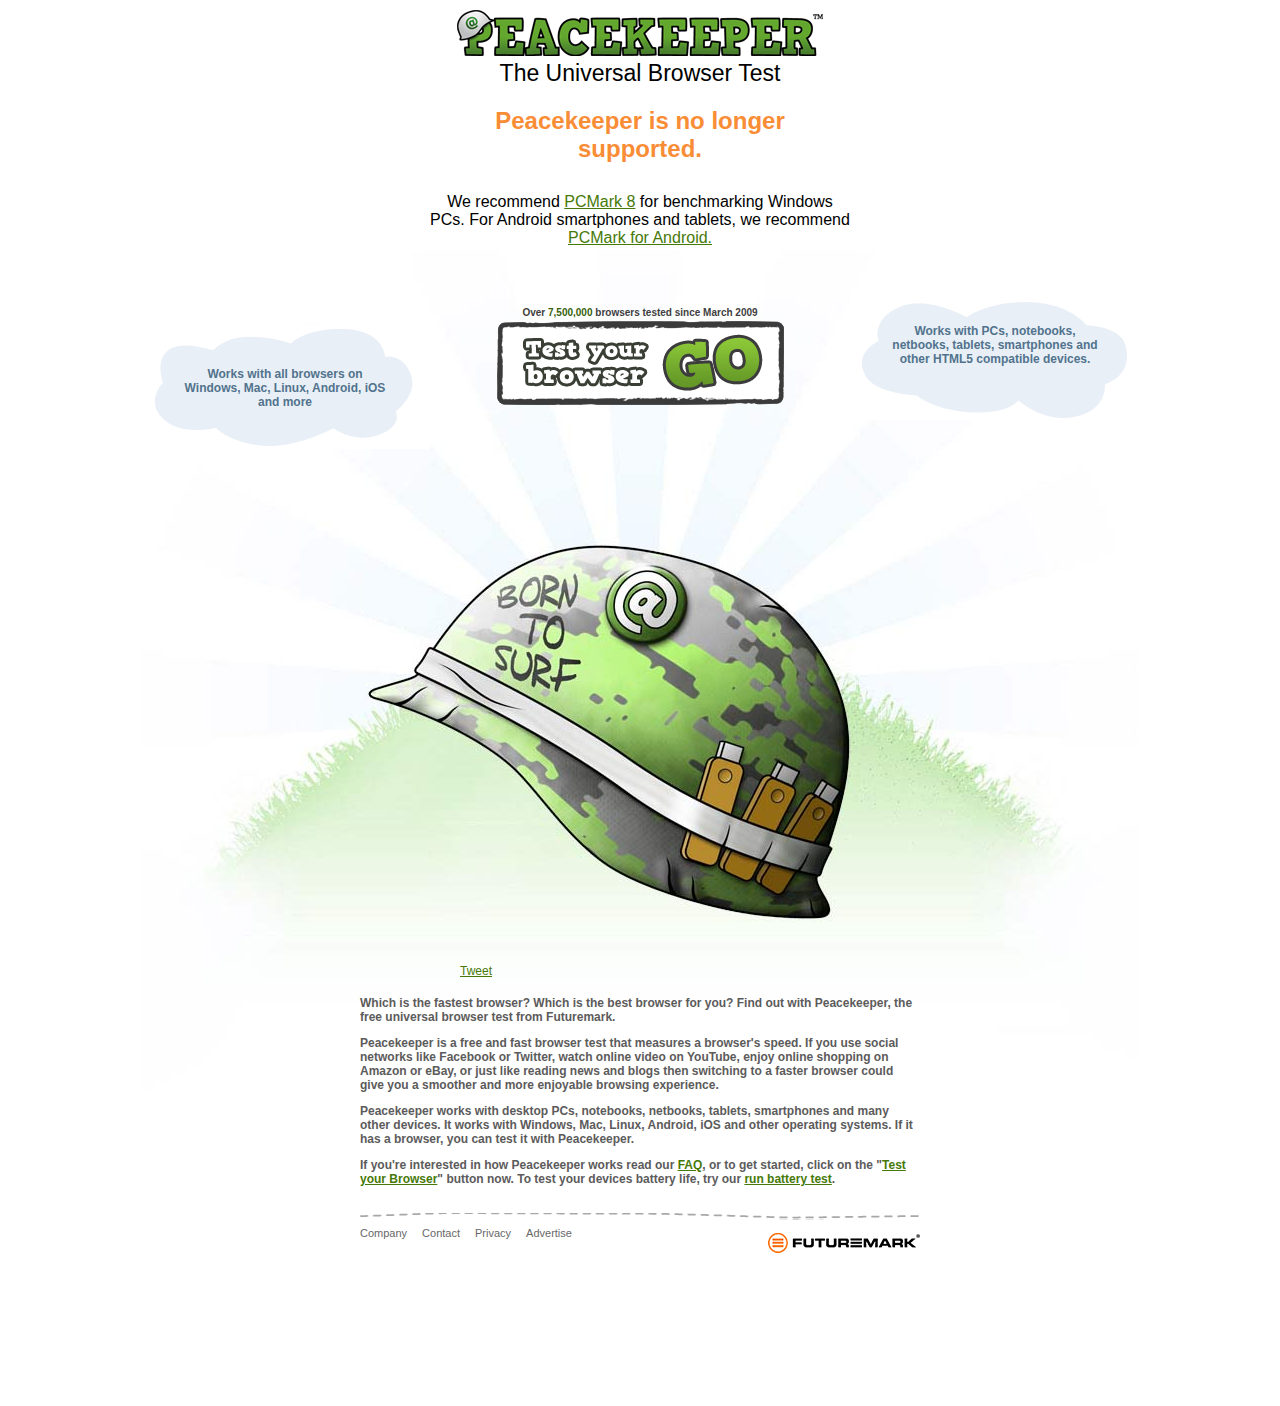
<file: index.html>
<!doctype html>
<html lang="en" itemscope itemtype="http://schema.org/Product">
<head>
  <meta charset="utf-8">
  <title>Peacekeeper - free universal browser test for HTML5 from Futuremark</title>
  <meta name="description" content="See which HTML5 browser is the fastest browser with this free browser speed test. Test your PC, smartphone or tablet. Works with any browser on any device.">
  <meta name="author" content="Futuremark">
  <meta name="viewport" content="width=1000">
	
  <link rel="stylesheet" href="css/application-style2.css">
  <link rel="stylesheet" href="css/jquery-ui-smoothness/jquery-ui-1.8.13.custom.css">
	<script src="js/libs/jquery-1.6.4.min.js"></script>
	<script src="js/libs/jquery-ui-1.8.13.custom.min.js"></script>
	<script src="js/peacekeeper.js"></script>
  <meta itemprop="name" content="Peacekeeper">
  <meta itemprop="description" content="Which is the fastest browser? Find out with Peacekeeper">
  <meta property="og:title" content="Peacekeeper - free universal browser test for HTML5 from Futuremark"/>
  <meta property="og:type" content="browser test"/>
  <meta property="og:url" content="http://peacekeeper.futuremark.com/"/>
  <meta property="og:image" content="http://peacekeeper.futuremark.com/images/v2/facebook-helmet.jpg"/>
  <meta property="og:site_name" content="Peacekeeper"/>
  <meta property="og:description" content="See which HTML5 browser is the fastest browser with this free browser speed test. Test your PC, smartphone or tablet. Works with any browser on any device."/>
  
		
    
    <script src="http://java.com/js/deployJava.js"></script>
		<style>
		body {
			background: url(images/v2/bg.jpg) no-repeat center 250px;
    }
    </style>
    <script type="text/javascript">
  
      function toggleSingleMenu()
      {
        if ($("#single-test-menu").is(":visible"))
        {
          $("#single-test-menu").fadeOut();
        } else {
          $("#single-test-menu").fadeIn();
        }
      }
  
      function runSingleTest()
      {
      
        var testName = $("#single-test-name").val();
      
        var url = "";
        if (testName == "all")
        {
          var repeat = $("#repeat").is(":checked");
          url = "run.action.php?repeat=" + repeat;
        } else {
          var suiteName = testName.replace(/\-.*/i, "");
          var testName = testName.replace(/.*\-/i, "");
          var repeat = $("#repeat").is(":checked");
          url = "run.action.php?debug=true&repeat=" + repeat + "&forceSuiteName=" + suiteName + "&forceTestName=" + testName;
        }
        
        $("#single-test-form").attr("action", url).submit();
      
      }
      
      function startBatteryTest() {

        $("#battery-test-dialog").load("ajax/startBatteryTest.action");

      }

      function openBatteryTestDialog() {
      
        $("#battery-test-dialog").dialog({
          modal: true,
          width: 400,
          resizable: false
        });		
      
      }
      
      /**
       * Start benchmark.
       */
      function go() 
      {
      
        if ($("#analyze-enabled").is(":checked"))
        {
          window.location = "scan.action.php";
        } else {
          window.location = "run.action.php";
        }
      
      }
  
      $(document).ready(function() {
      
        $("body").addClass("front");
      
        // Do cookie check.
        var cookieEnabled = (navigator.cookieEnabled) ? true : false;
        if (typeof(navigator.cookieEnabled) == "undefined" && !cookieEnabled) { 
          document.cookie = "testcookie"
          cookieEnabled = (document.cookie.indexOf("testcookie") != -1) ? true : false;
        }
    
        if (!cookieEnabled) {
          $("#cookieError").show();
        } else {
          $("#startButton").show();
        }

        // Init scan.
//        jQuery.calico.setDebug(false, true);
//        var status = jQuery.calico.checkSystemInfoScanSupport();
//        if (status.supported)
//        {
//          jQuery("#scan-supported").show();
//        } else if (status.siScanNotSupportedJavaPluginMissing) {
//          jQuery("#scan-not-supported").show();
//        } else {
//          jQuery("#scan-not-supported").show();
//        }
        
      });


    </script>
  
</head>
<body>

  <div id="wrapper">
    <div id="header">
      <div id="cloud-left"><p>Works with all browsers on Windows, Mac, Linux, Android, iOS and more</p></div>
      <div id="logo-area">
        <h1>
          <!--<div id="logo-beta-anchor"><img id="logo-beta" src="images/v2/beta.png" /></div>-->
          <a href="/"><img src="images/v2/pk-logo.png" /></a>
          <div class="tagline">The Universal Browser Test</div>
        </h1>
		  <div class="no-longer-supported">
			  <h2>Peacekeeper is no longer supported.</h2>
			  <p>We recommend <a href="http://www.futuremark.com/benchmarks/pcmark8">PCMark 8</a> for benchmarking Windows PCs. For Android smartphones and tablets, we recommend <a href="http://www.futuremark.com/benchmarks/pcmark-android">PCMark for Android.</a></p>
		  </div>
      </div>
      <div id="header-right">

        <div id="facebook-login-button">
          <fb:login-button onlogin="facbookLoginComplete()">Login with Facebook</fb:login-button>
        </div>
        <div id="facebook-login-status">
          Hi <span class="facebook-username"></span>! <a href="javascript:peacekeeper.openMyResults()">View your results</a>.
        </div>

        <div id="cloud-right">
          <p>Works with PCs, notebooks, netbooks, tablets, smartphones and other HTML5 compatible devices.</p>
        </div>
  
      </div>
    </div>

  	

  <script>
    var facebookAppId = '250615361649960';
  </script>

	

  <div id="battery-test-dialog" title="Battery test">
    
    <p>Peacekeeper supports a simple battery test for your device. In the battery test mode Peacekeeper will loop all the tests until the battery is depleted.
    To start a new test, just click Go and you will be presented with a result 'key' that will allow you to check your result after
    the run is complete. If you wish to view a battery result from a previous run, enter your key to the field below.</p>
    <a href="javascript:startBatteryTest()"><img class="battery-go" src="images/v2/button-go.png" /></a>
    
    <h3 class="battery-test-title">Looking for your result?</h3>
    <p>Type result key to this field to see your result</p>
    <form method="get" action="batteryResults.action.php">
      <input type="text" class="battery-input" name="key" />
      <input type="submit" class="battery-submit" value="Open result" />
    </form>

  </div>

  <script type="text/javascript"></script><noscript>
    <div id="javaScriptError" class="error" style="display:block">
      <h1>Unable to run Peacekeeper</h1>
      Your browser either does support JavaScript or it has been disabled. Peacekeeper requires a JavaScript enabled browser with cookies enabled.
    </div>
  </noscript>

    <div id="run-button-area">
      <p class="front-result-count">Over <em>7,500,000</em> browsers tested since March 2009</p>
      
        
        
      
      <div class="scan-button" id="scan-not-supported">
        <a class="run-button" href="run.action.php"><img src="images/v2/button-go.png" /></a>
      </div>
    </div>
    
    <div class="front-chart">
      <div id="front-chart-anchor">
        
        
        
        
        
      </div>
      
      
      
    </div>

    <ul id="social">
      <li id="social-fb">
      <iframe src="//www.facebook.com/plugins/like.php?href=https%3A%2F%2Fwww.facebook.com%2FFuturemark&amp;send=false&amp;layout=button_count&amp;width=450&amp;show_faces=true&amp;action=like&amp;colorscheme=light&amp;font&amp;height=21" scrolling="no" frameborder="0" style="border:none; overflow:hidden; width:450px; height:21px;" allowTransparency="true"></iframe>
      </li>
      <li id="social-twitter">
        <a href="http://twitter.com/share?text=Which%20is%20the%20fastest%20browser%3F%20Find%20out%20with%20Peacekeeper&url=http%3A%2F%2Fpeacekeeper.futuremark.com%2F" class="twitter-share-button" data-count="horizontal" data-via="FM_Peacekeeper">Tweet</a><script type="text/javascript" src="http://platform.twitter.com/widgets.js"></script>
      </li>
      <li id="social-plus">
        <g:plusone size="small" annotation="inline"></g:plusone>
        <script type="text/javascript">
          (function() {
            var po = document.createElement('script'); po.type = 'text/javascript'; po.async = true;
            po.src = 'https://apis.google.com/js/plusone.js';
            var s = document.getElementsByTagName('script')[0]; s.parentNode.insertBefore(po, s);
          })();
        </script>
    </ul>

    <div id="content">
      <p>Which is the fastest browser? Which is the best browser for you? Find out with Peacekeeper, the free universal browser test from Futuremark.</p>
      <p>Peacekeeper is a free and fast browser test that measures a browser's speed. If you use social networks like Facebook or Twitter, watch online video on YouTube, enjoy online shopping on Amazon or eBay, or just like reading news and blogs then switching to a faster browser could give you a smoother and more enjoyable browsing experience.</p>
      <p>Peacekeeper works with desktop PCs, notebooks, netbooks, tablets, smartphones and many other devices. It works with Windows, Mac, Linux, Android, iOS and other operating systems. If it has a browser, you can test it with Peacekeeper.</p>
      <p>If you're interested in how Peacekeeper works read our <a href="faq.action">FAQ</a>, or to get started, click on the "<a href="run.action.php">Test your Browser</a>" button now. To test your devices battery life, try our <a href="javascript:openBatteryTestDialog()">run battery test</a>.</p>

      <div class="clearfix" style="display:none">
        <a href="javascript:toggleSingleMenu()" class="repeat-configuration">Repeat configuration</a>
        <form method="post" id="single-test-form">
        <div id="single-test-menu" class="clearfix">
          <ul class="clearfix">
            <li>
              <select id="single-test-name">
                <option value="all">Run all tests</option>
                <option value="html5-videoVideoSupport">videoVideoSupport</option>
                <option value="html5-videoSubtitleSupport">videoSubtitleSupport</option>
                <option value="html5-videoPosterSupport">videoPosterSupport</option>
                <option value="html5-videoCodecH264">videoCodecH264</option>
                <option value="html5-videoCodecMP4">videoCodecMP4</option>
                <option value="html5-videoCodecTheora">videoCodecTheora</option>
                <option value="html5-videoCodecWebM">videoCodecWebM</option>
                <option value="html5-webglSphere">webglSphere</option>
                <option value="html5-gamingSpitfire">gamingSpitfire</option>
                <option value="html5-workerContrast01">workerContrast01</option>
                <option value="html5-workerContrast02">workerContrast02</option>
                <option value="html5-workerContrast03">workerContrast03</option>
                <option value="render-renderGrid01">renderGrid01</option>
                <option value="render-renderGrid02">renderGrid02</option>
                <option value="render-renderGrid03">renderGrid03</option>
                <option value="render-renderPhysics">renderPhysics</option>
                <option value="experimental-experimentalRipple01">experimentalRipple01</option>
                <option value="experimental-experimentalRipple02">experimentalRipple02</option>
                <option value="experimental-experimentalRipple03">experimentalRipple03</option>
                <option value="experimental-experimentalMovie">experimentalMovie</option>
                <option value="array-arrayCombined">arrayCombined</option>
                <option value="array-arrayWeighted">arrayWeighted</option>
                <option value="dom-domGetElements">domGetElements</option>
                <option value="dom-domDynamicCreationCreateElement">domDynamicCreationCreateElement</option>
                <option value="dom-domDynamicCreationInnerHTML">domDynamicCreationInnerHTML</option>
                <option value="dom-domJQueryAttributeFilters">domJQueryAttributeFilters</option>
                <option value="dom-domJQueryBasicFilters">domJQueryBasicFilters</option>
                <option value="dom-domJQueryBasics">domJQueryBasics</option>
                <option value="dom-domJQueryContentFilters">domJQueryContentFilters</option>
                <option value="dom-domJQueryHierarchy">domJQueryHierarchy</option>
                <option value="dom-domQueryselector">domQueryselector</option>
                <option value="string-stringChat">stringChat</option>
                <option value="string-stringDetectBrowser">stringDetectBrowser</option>
                <option value="string-stringFilter">stringFilter</option>
                <option value="string-stringValidateForm">stringValidateForm</option>
                <option value="string-stringWeighted">stringWeighted</option>
              </select>
            </li>
            <li><input type="checkbox" id="repeat" /> Repeat 10 times</li>
            <li class="last"><button class="std" onclick="runSingleTest()">Start</button></li>
          </dl>
          <ul>
        </div>
        </form>
      </div>

    </div>
				
	

    <div id="footer">
      <ul>
        <li><a href="http://www.futuremark.com/companyinfo/aboutus/" onclick="recordOutboundLink(this, 'Outbound Links', 'futuremark.com/aboutus');return false;">Company</a></li>
        <li><a href="http://www.futuremark.com/contactinfo/contactus/" onclick="recordOutboundLink(this, 'Outbound Links', 'futuremark.com/contactus');return false;">Contact</a></li>
        <li><a href="http://www.futuremark.com/companyinfo/legal/privacystatement/" onclick="recordOutboundLink(this, 'Outbound Links', 'futuremark.com/legal/privacystatement');return false;">Privacy</a></li>
        <li><a href="http://www.futuremark.com/companyinfo/advertising/" onclick="recordOutboundLink(this, 'Outbound Links', 'futuremark.com/advertising');return false;">Advertise</a></li> 
        <li class="fm-logo"><a href="http://www.futuremark.com/" onclick="recordOutboundLink(this, 'Outbound Links', 'futuremark.com');return false;"><img src="images/v2/fm-logo.png" /></a></li>
      </ul>
    </div>
  </div>

  <div id="my-results-dialog" title="My results"></div>
  
  <div id="fb-root"></div>
  <script src="//connect.facebook.net/en_US/all.js"></script>
  <script>
  
    if (typeof facebookAppId == "undefined")
    {
      var facebookAppId = 0;
    }
  
    FB.init({
      appId  : facebookAppId,
      status : true, // check login status
      cookie : true, // enable cookies to allow the server to access the session
      xfbml  : true, // parse XFBML
      oauth :  false // enables OAuth 2.0
    });


    var currentFbUid = 0;
    
    /**
     * Login complete after button click.
     */
    function facbookLoginComplete()
    {

      // On result page, reload page after login.
      if (window.location.toString().indexOf("results.action.php") != -1)
      {
        window.location.reload();
      } 
      // On other pages just check login status.
      else {
        checkLoginStatus();      
      }
      
    }
    
    /**
     * Check login status.
     */
    function checkLoginStatus()
    {
    
      console.log("Checking login status...");
  
      $("#facebook-login-button").hide();
      $("#facebook-login-status").hide();
      $("#facebook-login-loading").show();

      FB.getLoginStatus(function(response) {

        if (response.status == "connected") {
        
          console.log("Logged in as " + response.authResponse.userID);
          currentFbUid = response.authResponse.userID;

          FB.api('/me', function(user) {
           if(user != null) 
           {
              $("#facebook-login-button").hide();
              $("#facebook-login-status").show();
              $("#facebook-login-loading").hide();
              $(".facebook-username").text(user.name);
           } else {
              $("#facebook-login-button").show();
              $("#facebook-login-status").hide();
              $("#facebook-login-loading").hide();
           }
          });

        } else {
          console.log("Not logged in...");
          $("#facebook-login-button").show();
          $("#facebook-login-status").hide();
          $("#facebook-login-loading").hide();
        }

        if (typeof(checkLoginStatus_resultPage) != "undefined")
        {
          checkLoginStatus_resultPage();
        }
  
      });
    }
    
    checkLoginStatus();
  </script>

    <script>
        (function(i,s,o,g,r,a,m){i['GoogleAnalyticsObject']=r;i[r]=i[r]||function(){
            (i[r].q=i[r].q||[]).push(arguments)},i[r].l=1*new Date();a=s.createElement(o),
                m=s.getElementsByTagName(o)[0];a.async=1;a.src=g;m.parentNode.insertBefore(a,m)
        })(window,document,'script','//www.google-analytics.com/analytics.js','ga');

        ga('create', 'UA-1629879-17', 'auto', {'allowLinker': true});
        ga('require', 'linker');
        ga('linker:autoLink', ['futuremark.com', '3dmark.com']);      // Domains that are linked from this page.
        ga('send', 'pageview');
    </script>

  <script type="text/javascript">
//    var orbTracker = _gat._getTracker("UA-1629879-4");
//    orbTracker._trackPageview();

//    var fmNetworkTracker = _gat._getTracker("UA-1629879-7");
//    fmNetworkTracker._setDomainName("none");
//    fmNetworkTracker._setAllowLinker(true);
//    fmNetworkTracker._trackPageview();
  </script>

  <script type="text/javascript">
    function recordOutboundLink(link, category, action) 
    {
      orbTracker._trackEvent(category, action);
      $.ajax({
        url: "/?action=" + action,
        error: function()
        {
          setTimeout('document.location = "' + link.href + '"', 100);
        },
        success: function()
        {
          setTimeout('document.location = "' + link.href + '"', 100);
        }
      });
    }
  </script>

  <script src="http://clients.futuremark.com/dibbs/navigationRibbon/navigationRibbonJs"></script>

  <!-- GetSatisfaction widget -->		
  <script type="text/javascript" charset="utf-8">
    var is_ssl = ("https:" == document.location.protocol);
    var asset_host = is_ssl ? "https://s3.amazonaws.com/getsatisfaction.com/" : "http://s3.amazonaws.com/getsatisfaction.com/";
    document.write(unescape("%3Cscript src='" + asset_host + "javascripts/feedback-v2.js' type='text/javascript'%3E%3C/script%3E"));
  </script>
  <script type="text/javascript" charset="utf-8">
    var feedback_widget_options = {};
    feedback_widget_options.display = "overlay";  
    feedback_widget_options.company = "futuremark";
    feedback_widget_options.placement = "left";
    feedback_widget_options.color = "#222";
    feedback_widget_options.style = "idea";
    feedback_widget_options.product = "futuremark_peacekeeper";
    feedback_widget_options.limit = "3";
    var feedback_widget = new GSFN.feedback_widget(feedback_widget_options);
  </script>

</body>
</html>
</file>
<file: css/application-style2.css>
/* @override http://localhost:8080/peacekeeper/css/application-style2.css */

/* @override http://localhost:8080/peacekeeper/css/application-style2.css */

/* @override http://localhost:8080/peacekeeper/css/application-style2.css */

/* Layout */

body {
	margin: 0;
	padding: 0;
	font-family: Tahoma, Verdana, Arial;
	font-size: 12px;
}

a {
  color: #467908;
}

img {
  border: 0px solid transparent;
}

#wrapper {
	width: 1000px;
	margin: 0 auto;
}

/*.scan-button {*/
  /*display: none;*/
/*}*/

.std-button {
  background: none repeat scroll 0 0 white;
  border: 2px solid black;
  border-radius: 3px 3px 3px 3px;
  color: #383838;
  cursor: pointer;
}

#scan {
    width: 160px;
    margin: 0 auto;
    padding: 200px 0 100px 0;
}

#scan-supported {
  width: 290px;
  margin: 0 auto;
}

.scan-button {
  position: relative;
  z-index: 1;
}

.scan-supported-input {
  float: left;
  width: 25px;
}

.scan-supported-label {
  float: left;
  width: 145px;
}

.scan-skip-area {
  width: 290px;
  margin: 0 auto;
  text-align: center;
  padding: 0 0 100px 0;
}

#scan p {
  text-align: center;
  font-size: 10px;
  color: #585858;
}

#cloud-left {
	float: left;
	width: 290px;
	height: 125px;
	background: url(../images/v2/cloud-left.png) no-repeat top left;
}

#header-right {
  float: left;
	width: 290px;
}

#cloud-right {
	width: 290px;
	height: 139px;
	background: url(../images/v2/cloud-right.png) no-repeat left top;
}

#cloud-left p {
	padding: 30px 40px 0;
}

#cloud-right p {
	padding: 24px 40px 0;
	margin: 0;
}

#cloud-left p, #cloud-right p {
	color: #51738d;
	font-size: 12px;
	font-weight: bold;
	text-align: center;
}

#logo-area {
	float: left;
	width: 420px;
}

#logo-beta-anchor {
  position: absolute;
}

#logo-beta {
  left: 314px;
  position: absolute;
  top: 25px;
}

#logo-area h1 {
	margin: 0;
	padding: 0;
}

#logo-area .tagline {
  font-size: 23px;
  font-weight: normal;
  text-align: center;  
}

#logo-area h1 a img {
	display: block;
	width: 366px;
	margin: 10px auto 4px;
}

.front-result-count {
	color: #403e3e;
	margin: 0;
	padding: 0;	
	text-align: center;
	font-size: 10px;
	font-weight: bold;
}

.front-result-count em {
	font-style: normal;
	color: #355f0b;
}

.front #cloud-left {
  position: relative;
  top: 325px;
}

.front #cloud-right {
  position: relative;
  top: 300px;
}

#run-header #logo-area {
  width: 100%;
}

#run-header #logo-area h1 {
  float: left;
}

#run-header #logo-area img {
  width: auto;
}

#run-header #progressBarContainer {
  float: right;
  margin: 10px 0 0 0;
}

#footer {
  clear: both;
	background: url(../images/v2/hr-dashed.png) no-repeat center top;
	width: 560px;
	margin: 0 auto;
	height: 200px;
}

#footer ul {
	list-style-type: none;
	margin: 20px 0 0 0;
	padding: 20px 0 0 0;
}

#footer ul li {
	float: left;
	margin: 0 15px 0 0;
}

#footer ul li a {
	color: #676767;
	font-size: 11px;
	text-decoration: none;
}

#footer ul li.fm-logo {
	float: right;
	margin: 0;
}

/* Frontpage */

#content {
	width: 560px;
	margin: 0 auto;
	font-weight: bold;
	color: #5c5b5b;
	clear: both;
}

#battery-test-dialog {
  display: none;
}

.battery-go {
  width: 290px;
  display: block;
  margin: 0 auto;
}

.battery-test-title {
  background: url("../images/v2/hr-dashed.png") no-repeat scroll center top transparent;
  padding: 20px 0 0 0;
}

.battery-input {
  width: 240px;
  background: white;
  border: 1px solid #ccc;
}

.battery-submit {
  width: 120px;
  border: 1px solid #D4D4D4;
  color: #3A3A3A;

  background: #ffffff; /* Old browsers */
  background: -moz-linear-gradient(top,  #ffffff 0%, #f1f1f1 50%, #e1e1e1 51%, #f6f6f6 100%); /* FF3.6+ */
  background: -webkit-gradient(linear, left top, left bottom, color-stop(0%,#ffffff), color-stop(50%,#f1f1f1), color-stop(51%,#e1e1e1), color-stop(100%,#f6f6f6)); /* Chrome,Safari4+ */
  background: -webkit-linear-gradient(top,  #ffffff 0%,#f1f1f1 50%,#e1e1e1 51%,#f6f6f6 100%); /* Chrome10+,Safari5.1+ */
  background: -o-linear-gradient(top,  #ffffff 0%,#f1f1f1 50%,#e1e1e1 51%,#f6f6f6 100%); /* Opera 11.10+ */
  background: -ms-linear-gradient(top,  #ffffff 0%,#f1f1f1 50%,#e1e1e1 51%,#f6f6f6 100%); /* IE10+ */
  background: linear-gradient(top,  #ffffff 0%,#f1f1f1 50%,#e1e1e1 51%,#f6f6f6 100%); /* W3C */
  filter: progid:DXImageTransform.Microsoft.gradient( startColorstr='#ffffff', endColorstr='#f6f6f6',GradientType=0 ); /* IE6-9 */

}

.battery-test-initialized {
  padding: 0 0 20px 0;
}

.battery-test-initialized p {
  text-align: center;
}

.battery-test-initialized h1 {
  text-align: center;
}

div.front-chart {
  clear: both;
  height: 500px;
}

#front-chart-anchor {
  position: absolute;
}

#front-chart-anchor img {
  position: absolute;
}

#guy-chart-1 {
  left: 392px;
  top: -47px;
}

#guy-chart-2 {
    left: 525px;
    top: -12px;
}

#guy-chart-3 {
  left: 174px;
  top: 114px;
}

#guy-chart-4 {
  left: 697px;
  top: 57px;
}


#guy-chart-5 {
  left: 0;
  top: 160px;
}

div.front-chart-kingbrowser {
	line-height: 40px;	
	color: #477b08;
	font-size: 24px;
	font-weight: bold;
	text-align: center;
  padding-top: 288px;
}

img.front-chart-title {
	display: block;
	width: 240px;
	margin: 0 auto;
}

div.front-chart-since {
	text-align: center;
	color: #3c6707;
	font-weight: bold;
	font-size: 10px;
}

#facebook-login-button, #facebook-login-status, #facebook-login-loading {
  display: none;
  height: 22px;
  text-align: center;
  margin: 2px 0;
}

#facebook-login-loading {
  display: block;
  background: url(../images/preloader2.gif) no-repeat center center;
  background-size: 16px;
}

#run-button-area {
	clear: both;
  padding: 0 0 30px 0;
}

#run-button-area a {
	clear: both;
	display: block;
	text-align: center;
	padding: 0 0 0 0;
}

.run-battery-test {
  display: block;
  text-align: center;
  font-size: 10px;
  line-height: 15px;
  padding-bottom: 20px;
}

#social-title {
  color: #646464;
  font-size: 12px;
  font-weight: normal;
  margin: 0 0 4px;
  text-align: center;
}

#social {
	list-style-type: none;
	margin: 25px auto 0;
	padding: 0 0 20px;;
	width: 560px;
}

#social li {
	float: left;
	width: 100px;
}

#social-plus {
	margin-top: 2px;
}

.results #social {
	width: 415px;
	margin: 0 0 0 345px;
}

.results #social li {
}

.results #social-fb {
	width: 50px;
}

.results #social-twitter {
	width: 66px;
}

#social-plus {
	width: 140px;
}

.results #social-plus {
	width: 40px;
}

.results #social-support {
	width: 100px;
}

.results #social-forums {
	width: 80px;
}

.battery-test-result-title {
  text-align: center;
  font-size: 14px;
}

.battery-test-result {
  text-align: center;
  font-size: 44px;
  font-weight: bold;
}

.battery-test-result-details {
  text-align: center;
  color: #707070;
  padding: 0 0 10px 0;
}

.battery-test-result-details em {
  font-style: normal;
  font-weight: bold;
  padding-right: 10px;
}

.battery-test-result-browser 
{
  color: #555555;
  font-size: 11px;
  margin: 0 auto 40px;
  text-align: center;
  width: 300px;
}

.copyurl-area {
  clear: both;
  margin: 0px auto;
  padding: 10px 0;
  width: 400px;  
  display: none;
}

.copyurl-area input {
  border: 1px solid #239E18;
  font-size: 10px;
  padding: 10px 0;
  text-align: center;
  width: 100%;
  color: #5A5A5A;
}

.repeat-configuration {
	display: block;
	float: left;
	padding: 5px;
	background: #D6D6D6;
	text-decoration: none;
	font-weight: normal;
	color: #3D3D3D;
	border-radius: 4px
}

.repeat-configuration:hover {
	background: #EEEEEE;
}

#single-test-menu {
	display: none;
	clear: both;
}

#single-test-form ul {
	list-style-type: none;
	margin: 0;
	padding: 10px 0 0 0;
}

#single-test-form ul li {
	float: left;
	margin: 0 10px 0 0;
}

#my-results-dialog a {
  background: none repeat scroll 0 0 #DFDFDF;
  color: #222222;
  display: block;
  margin: 0 0 1px;
  padding: 5px;
  text-align: left;
  text-decoration: none;
}

#my-results-dialog a:hover {
  background: none repeat scroll 0 0 #477B08;
  color: white;
}

#my-results-dialog a:hover span {
  color: white;
}

#my-results-dialog a span {
  color: #555555;
  float: right;
  font-size: 10px;
  line-height: 17px;    
}

.my-results-empty {
  text-align: center;
  padding: 50px 0;
}

/* Results */

img.your-score-title {
	clear: both;
	display: block;
	width: 164px;
	margin: 0 auto 0px;	
}

img.test-this-browser-title {
	clear: both;
	display: block;
	width: 242px;
	margin: 0 auto 0px;	
}


div.your-score {
	font-size: 63px;
  line-height: 55px;
	color: #548f06;
	text-align: center;
	font-weight: bold;
	margin: 0;
}

div.your-html5-score {
  color: #548F06;
  padding: 0 0 10px;
  text-align: center;  
}

div.result-useragent {
	text-align: center;
	width: 263px;
	margin: 0 auto 10px;
	font-size: 11px;
	color: #636363;
}

.facebook-share-link {
  background: url(../images/v2/facebook-icon.gif) no-repeat left center;
  padding-left: 20px;
  color: #4B4B4B;
  text-decoration: none;
}

.facebook-share-link:hover {
  color: #345b9d;
}

.resultBarContainer {
	clear: both;
	width: 1000px;
	padding: 0 0 10px 0;
}

.resultBarBrowser {
	width: 355px;
	float:  left;
}

.resultBarBrowser p {
	padding: 0 5px 0 0;
	margin: 0;
	text-align: right;
	line-height: 20px;
	color: #424141;
	font-size: 14px;
	font-weight: bold;
}

.resultBarBrowser p em {
  color: #6F6F6F;
  font-size: 10px;
  font-style: normal;
  font-weight: normal;
  padding: 0 5px 0 0;
}

.resultBarContainer:hover .resultBarBrowser p,
.resultBarContainer:hover .resultBarScore p {
  color: #000000;
}

.resultBarContainer:hover .resultBar {
  background: #C5C5C5;
}

.resultBarContainer.resultBarSelected .resultBarBrowser p,
.resultBarContainer.resultBarSelected .resultBarScore p
{
  color: #548F06;
}

.resultBarContainer.resultBarSelected .resultBar
{
  background: #548F06;
}

.resultBarAnchor {
  display: block;
	float: left;
	position: relative;
	width: 290px;
	height: 20px;
	cursor: pointer;
}

.resultBar {
	height: 16px;
	position: absolute;
	background: #d2d2d2;
	margin: 2px;
}

.resultDetailsLabel {
	position: absolute;
  width: 100%;
  font-size: 10px;
  line-height: 17px;
  text-align: center;
}

.resultBarBackground {
	width: 290px;
	height: 20px;
	position: absolute;
	background: url(../images/v2/result-bar-bg.png) no-repeat;	
}

.resultBarScore {
	width: 70px;
	float:  left;
}

.resultBarComment {
	width: 285px;
	float:  left;
	color: #686868;
  height: 18px;
  overflow: hidden;
}

.resultBarComment p {
  margin: 0;
  padding: 0;
}

.resultBarScore p {
	padding: 0 0 0 5px;
	margin: 0;
	text-align: left;
	line-height: 20px;
	color: #424141;
	font-size: 14px;
	font-weight: bold;
}

.resultBarBrowser .resultBarAnchor {
}

.resultBarContainerEmpty .resultBarAnchor {
	float: left;
	width: 290px;
	height: 20px;
	background: url(../images/v2/result-bar-empty.png) no-repeat;	
}

.resultBarContainerEmpty .resultBarScore img {
	margin: -6px 0 0 5px;
}

.hline {
	background: url(../images/v2/hr-dashed.png) no-repeat center top;
	height: 20px;
	clear: both;
}

.result-columns {
	width: 840px;
	margin: 0 auto;
}

.result-column {
	float: left;
	width: 420px;
	height: 240px;
	margin-top: 20px;
}

.result-column h2 {
  color: #4e4e4e;
  font-size: 14px;
  font-weight: bold;
}

.result-column h3 {
  color: #4e4e4e;
  font-size: 12px;
  font-weight: bold;
}

.result-column p {
  font-size: 12px;
  width: 250px;
}

.result-column-ug {
  background: url(../images/v2/promo/promo-ug.jpg) no-repeat 270px top;
}

.result-column-hwcenter {
  background: url(../images/v2/promo-hwcenter.png) no-repeat 270px top;
}

.result-column-pcmark {
  background: url(../images/v2/promo-pcmark.png) no-repeat right top;
}

.result-column-pcmark img {
  margin-left: -6px;
}

div.repeat-box {
	width: 640px;
	padding: 10px;
	border: 1px solid #EEEEEE;
	background: white;
	border-radius: 4px;
	margin: 10px auto 20px;
	color: #808080;
}

div.repeat-box h1 {
	font-size: 15px;
	margin: 0 0 5px 0;
	padding: 0;
	font-weight: normal;
	color: #6F6F6F;
}

.error {
  clear: both;
  padding: 40px 0 0 0;
}

.error ul {
  list-style-type: none;
  padding: 0;
  margin: 0;
}

.error ul li {
  text-align: center;
  padding: 20px;
  background: #F07C00;
  color: white;
  font-weight: bold;
}

#save-result {
  text-align: center;
}

#save-dialog {
  display: none;
}

#run-dialog {
  display: none;
}

#setcomment-dialog {
  display: none;
}

.run-dialog-button-area {
  display: block;
  float: left;
  width: 340px;
  padding-top: 10px;
}

#run-dialog.no-facebook .run-dialog-button-area {
  width: 100%;
  text-align: center;
}

.run-dialog-login-button-area {
  float: left;
  width: 320px;
  padding-top: 10px;
}

#run-dialog.no-facebook .run-dialog-login-button-area {
  display: none;
}

.run-dialog-login-button-area p {
  font-size: 11px;
  margin: 0 0 10px;
}

.run-dialog-copyurl-area {
  /*background: url("../images/v2/hr-dashed.png") no-repeat scroll center 10px transparent;*/
  clear: both;
  margin: 0;
  padding: 20px 0 20px;
}

.run-dialog-copyurl-area p {
  text-align: center;
  margin: 0;
  padding: 0;
}

.run-dialog-copyurl-area input {
  border: 1px solid #969696;
  border-radius: 4px 4px 4px 4px;
  box-shadow: 0 0 5px #B3B3B3 inset;
  color: #3A3A3A;
  display: block;
  font-size: 18px !important;
  margin: 5px auto;
  padding: 30px 0;
  text-align: center;
  width: 100%;
}

.facebook-box {
  background: #eff9ea;
  background: none repeat scroll 0 0 rgba(255, 255, 255, 0.5);
  border-radius: 4px 4px 4px 4px;
  color: #2E5002;
  margin: 0 auto 9px;
  padding: 13px;
  text-align: center;
  width: 263px;
}

#user-facebook-info {
}

#browserInfo dl {
  background: none repeat scroll 0 0 #F3F3F3;
  border-radius: 4px 4px 4px 4px;
  margin: 20px 0 5px 0;
  padding: 20px;
}

#browserInfo dl dd {
  width: 110px;
  margin: 0;
  padding: 0 0 5px 0;
  float: left;
  clear: both;
  font-weight: bold;
  color: grey; 
}

#browserInfo dl dt {
  width: 400px;
  margin: 0;
  padding: 0 0 5px 0;
  float: left;
}

#resultComment {
  cursor: pointer;
}

#browserInfo dl #resultCommentInput {
  width: 100%;
}

#browserInfo dl input {
  float: right;
  margin: 2px 0 0;
}

#resultCommentForm {
  display: none;
}

#deleteResult {
  float: right;
}

#editComment {
  float: right;
  margin-right: 5px;
}

#result-dialog h2 {
  color: grey; 
  text-align: center; 
  margin: 0pt; 
  padding: 10px 0pt 0pt;
  font-size: 14px;
}

#result-dialog h1 {
  margin: 0pt; 
  padding: 0pt; 
  text-align: center; 
  color: #548F06;
}

#browserTitleKey, .barContainerDetails .label {
  float: left;
  width: 285px;
  text-align: right;
}

#browserTitleKey span, .barContainerDetails .label span {
  display: block;
  padding: 0 10px 0 0;
}

#browserTitleValue, .barContainerDetails .score {
  float: left;
  width: 285px;
  text-align: left;
}

#browserTitleKey, #browserTitleValue {
  padding-top: 20px;
  font-weight: bold;
}

#browserInfo p {
  padding: 0;
  margin: 0;
}

#browserInfo dt:hover em {
  visibility: visible;
}

#browserInfo em {
  display: block;
  visibility: hidden;
  float: right;
  font-size: 10px;
  color: #636363;
  margin: 0 0 -13px 0;
  cursor: pointer;
}

.barContainerDetails {
  padding: 15px 0 0 0;
}

.barContainerDetails .suite {
  font-weight: bold;
}


.barContainerDetails .score {
  color: #707070;
}

.no-longer-supported {
  text-align:center;margin:20px auto 50px;
  }
.no-longer-supported h2 {padding-bottom:10px;font-weight:bold;color:#f98d36;font-size:1.5rem;}
.no-longer-supported p {padding-bottom:10px;font-size:1rem;}

/* The Magnificent Clearfix: Updated to prevent margin-collapsing on child elements.
   j.mp/bestclearfix */
.clearfix:before, .clearfix:after { content: "\0020"; display: block; height: 0; overflow: hidden; }
.clearfix:after { clear: both; }
/* Fix clearfix: blueprintcss.lighthouseapp.com/projects/15318/tickets/5-extra-margin-padding-bottom-of-page */
.clearfix { zoom: 1; }
</file>
